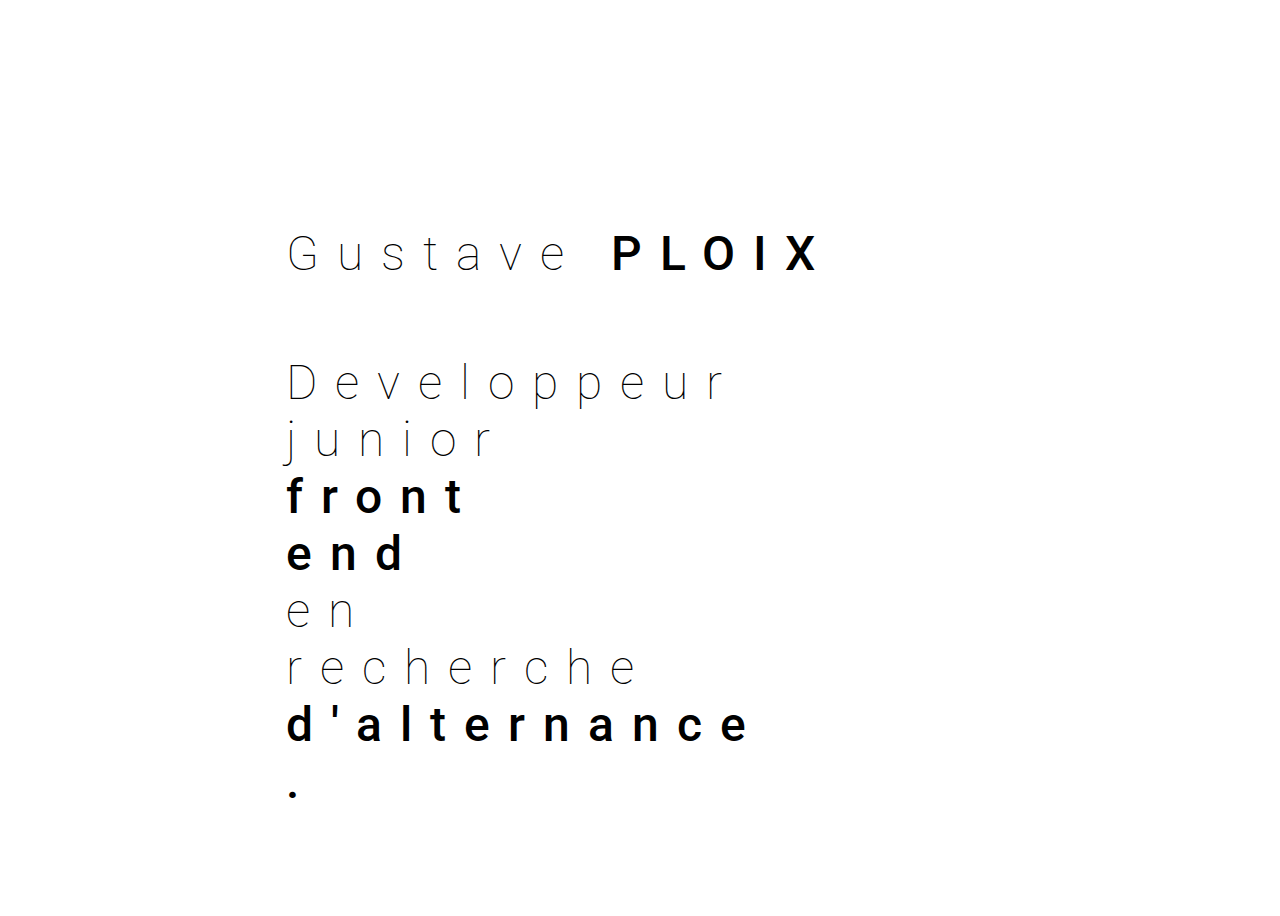
<file: index.html>
<!DOCTYPE html>
<html lang="en">
<head>
    <meta charset="UTF-8">
    <meta http-equiv="X-UA-Compatible" content="IE=edge">
    <meta name="viewport" content="width=device-width, initial-scale=1.0">
    <script src="./js/script.js" defer></script>
    <link rel="stylesheet" href="./sass/pageAccueil.css">
    <title>Gustave PLOIX</title>
</head>
<body>
    
    <a href="./page2.html" id="link"></a>

    <div class="cadre">
        <h1>Gustave <strong>PLOIX</strong></h1>
        <h2>Developpeur<br> junior <br> <strong>front</strong><br> <strong>end</strong> <br> en <br> recherche <br> <strong>d'alternance</strong> <br><strong>.</strong></h2>
    </div>

</body>
</html>
</file>
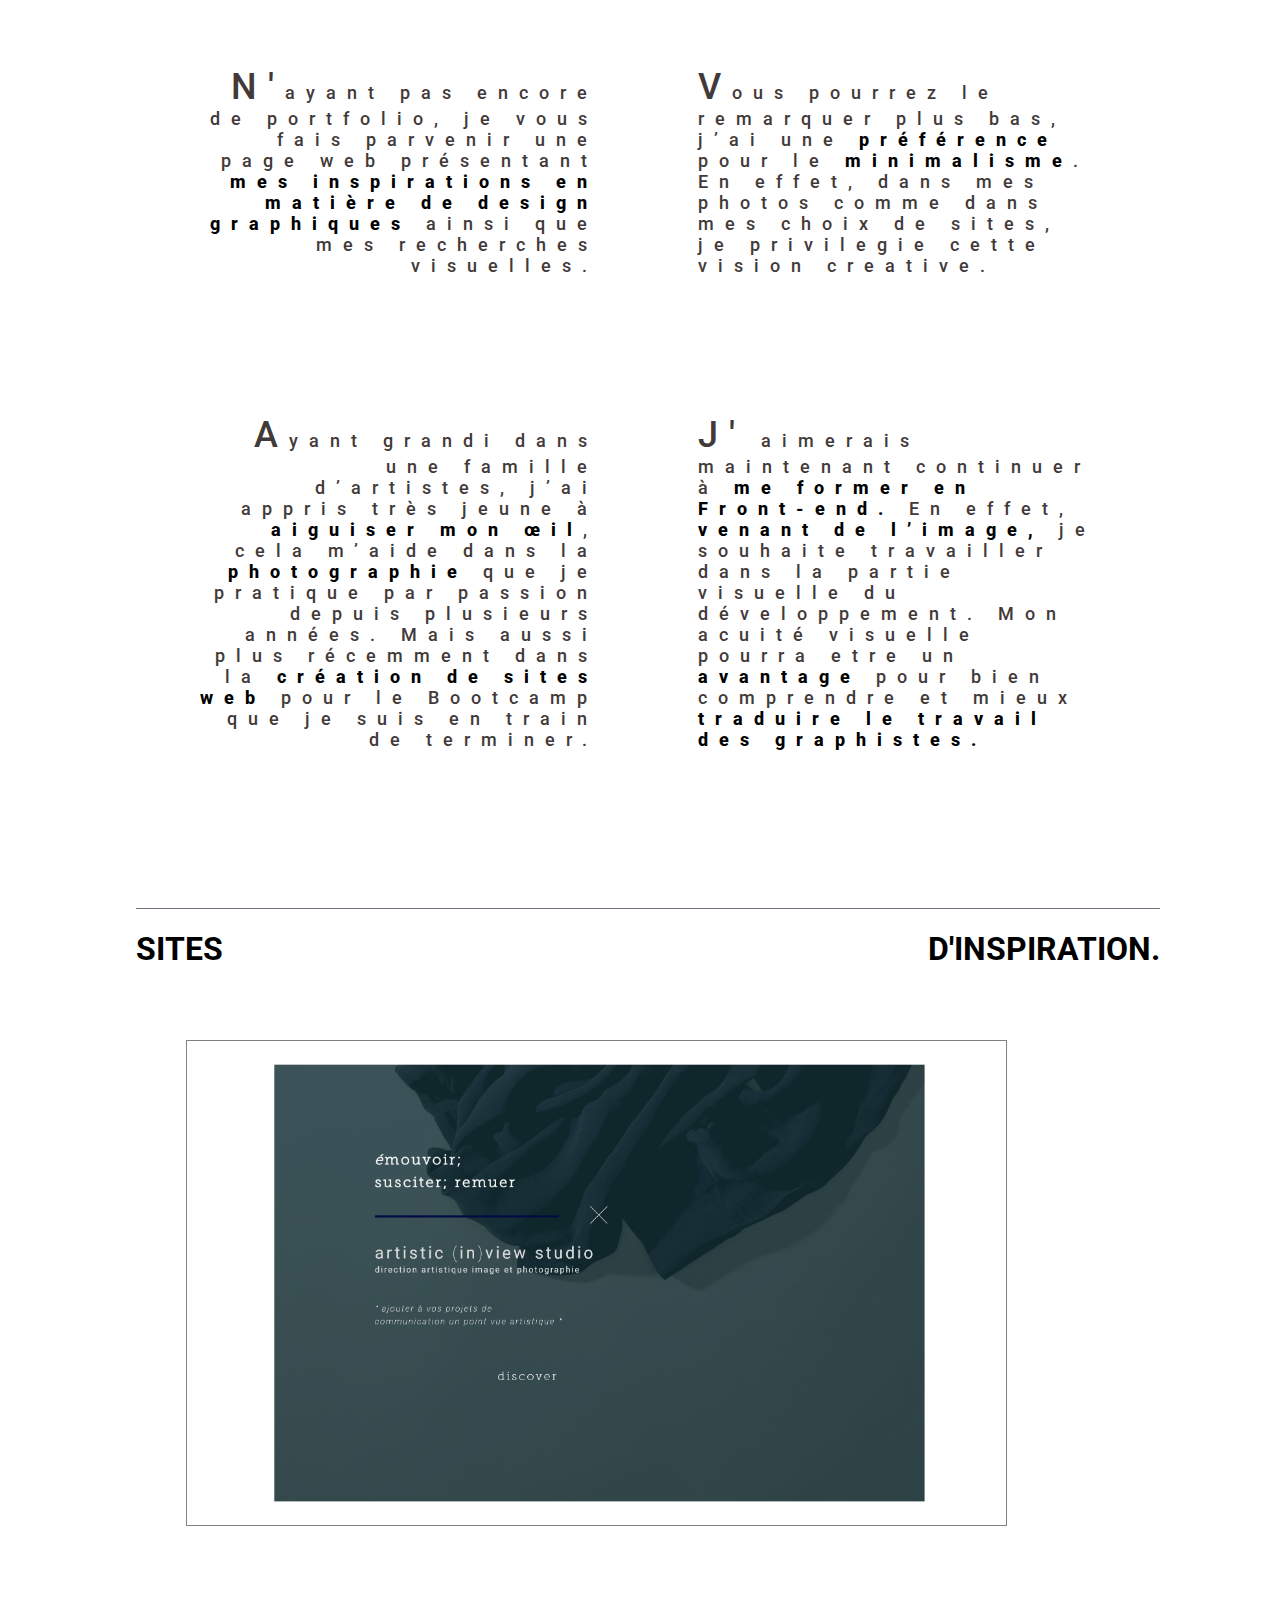
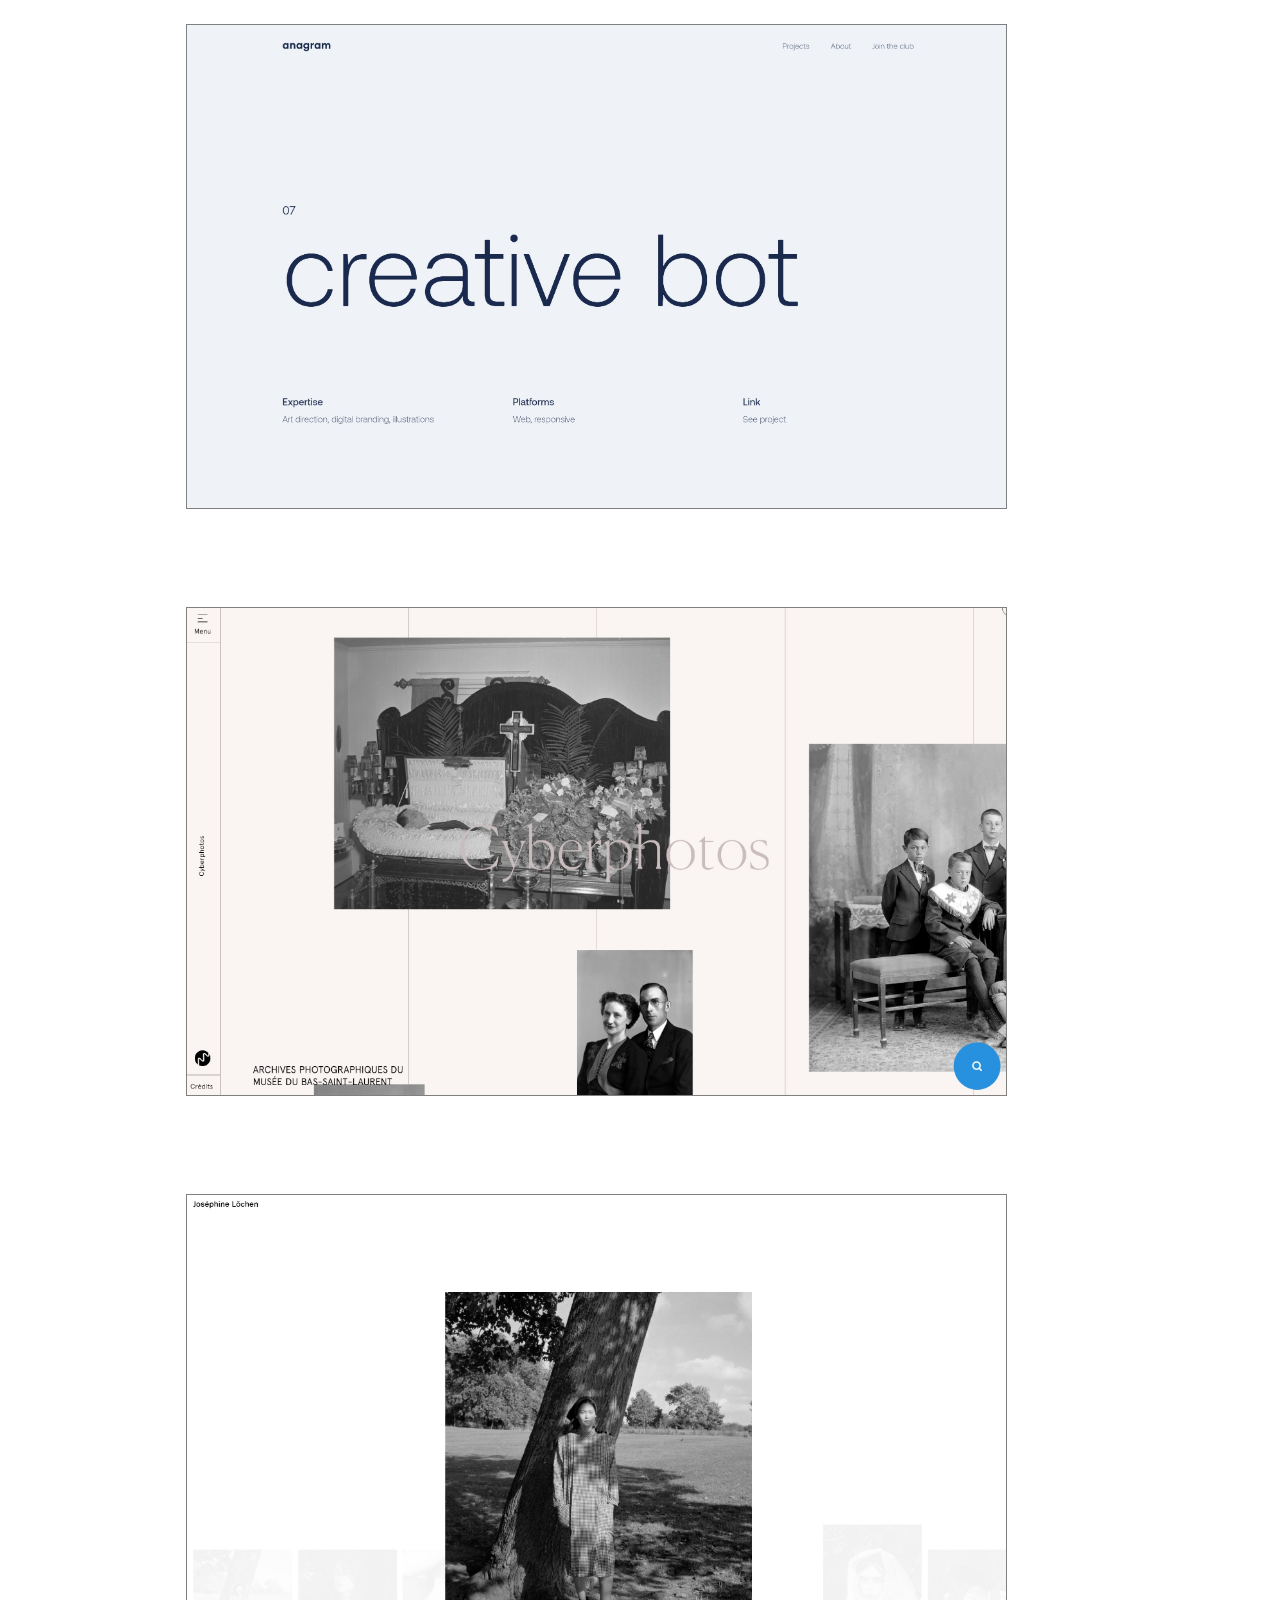
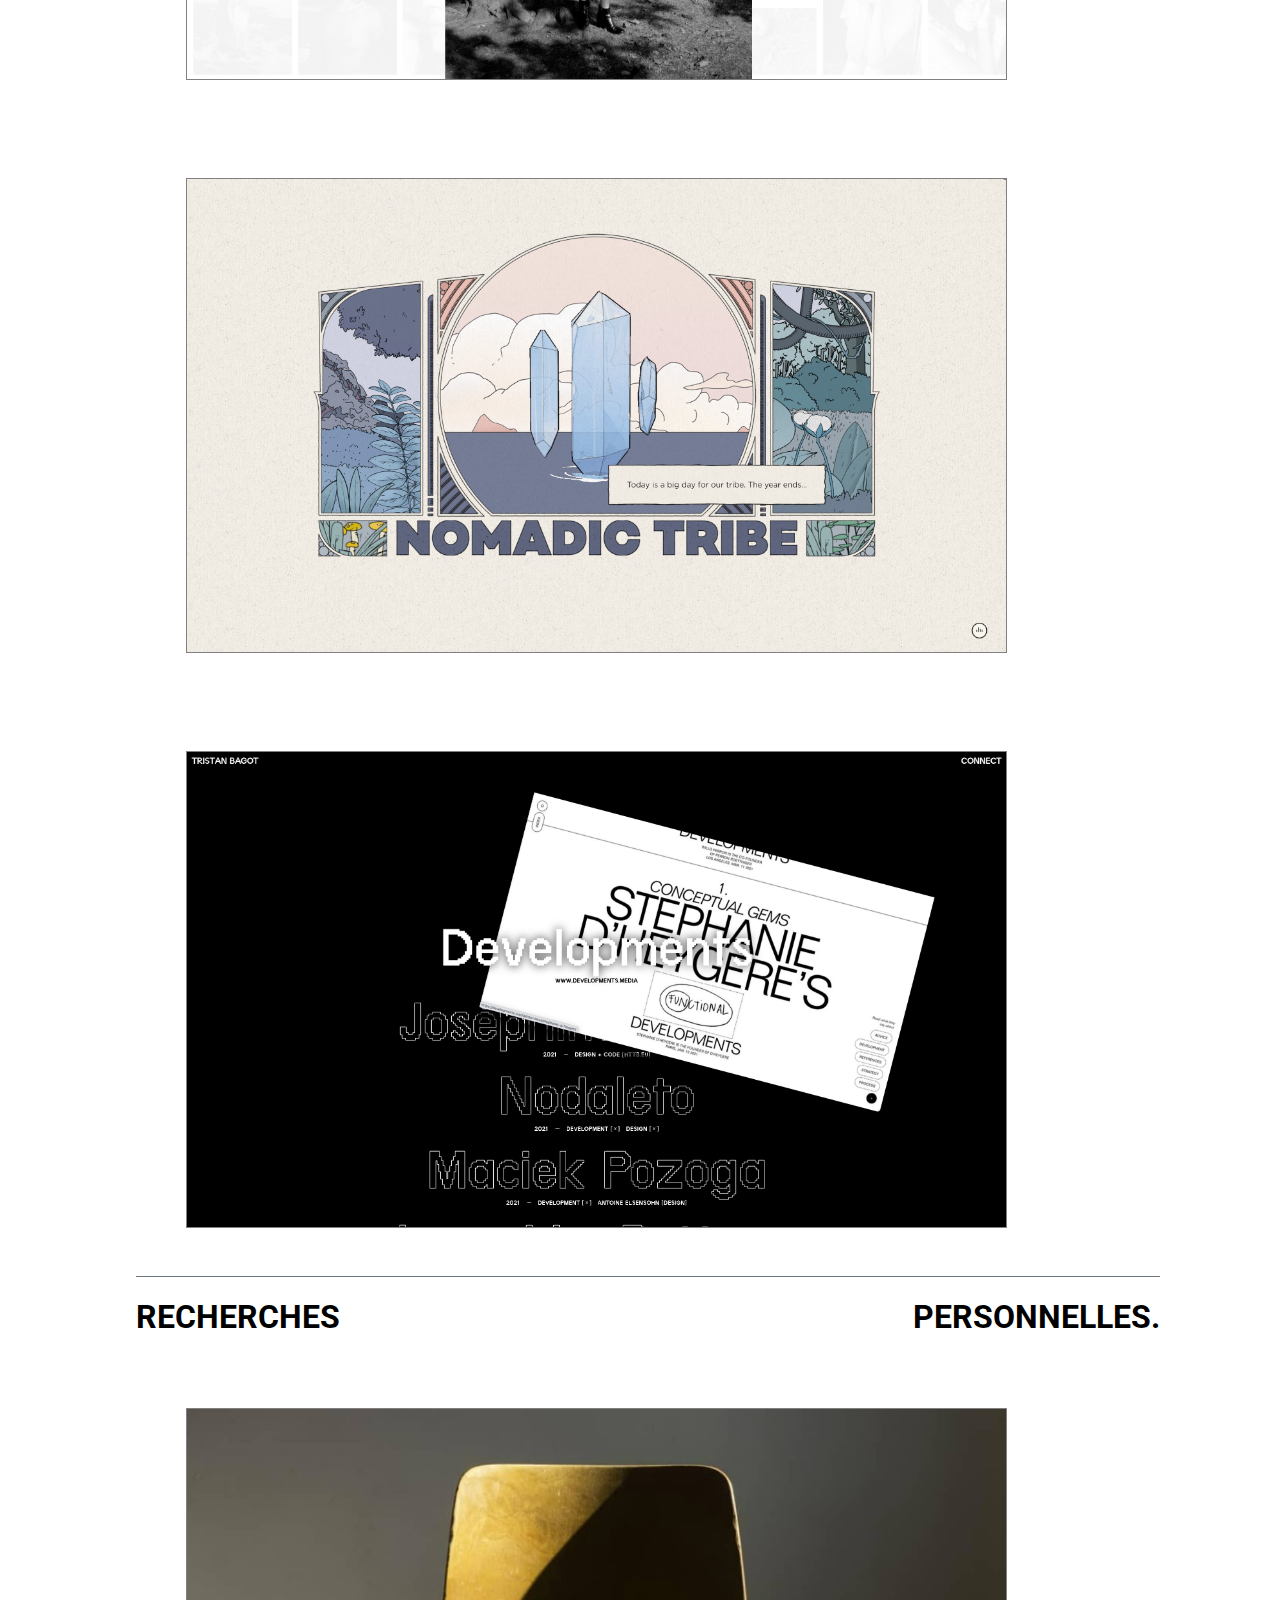
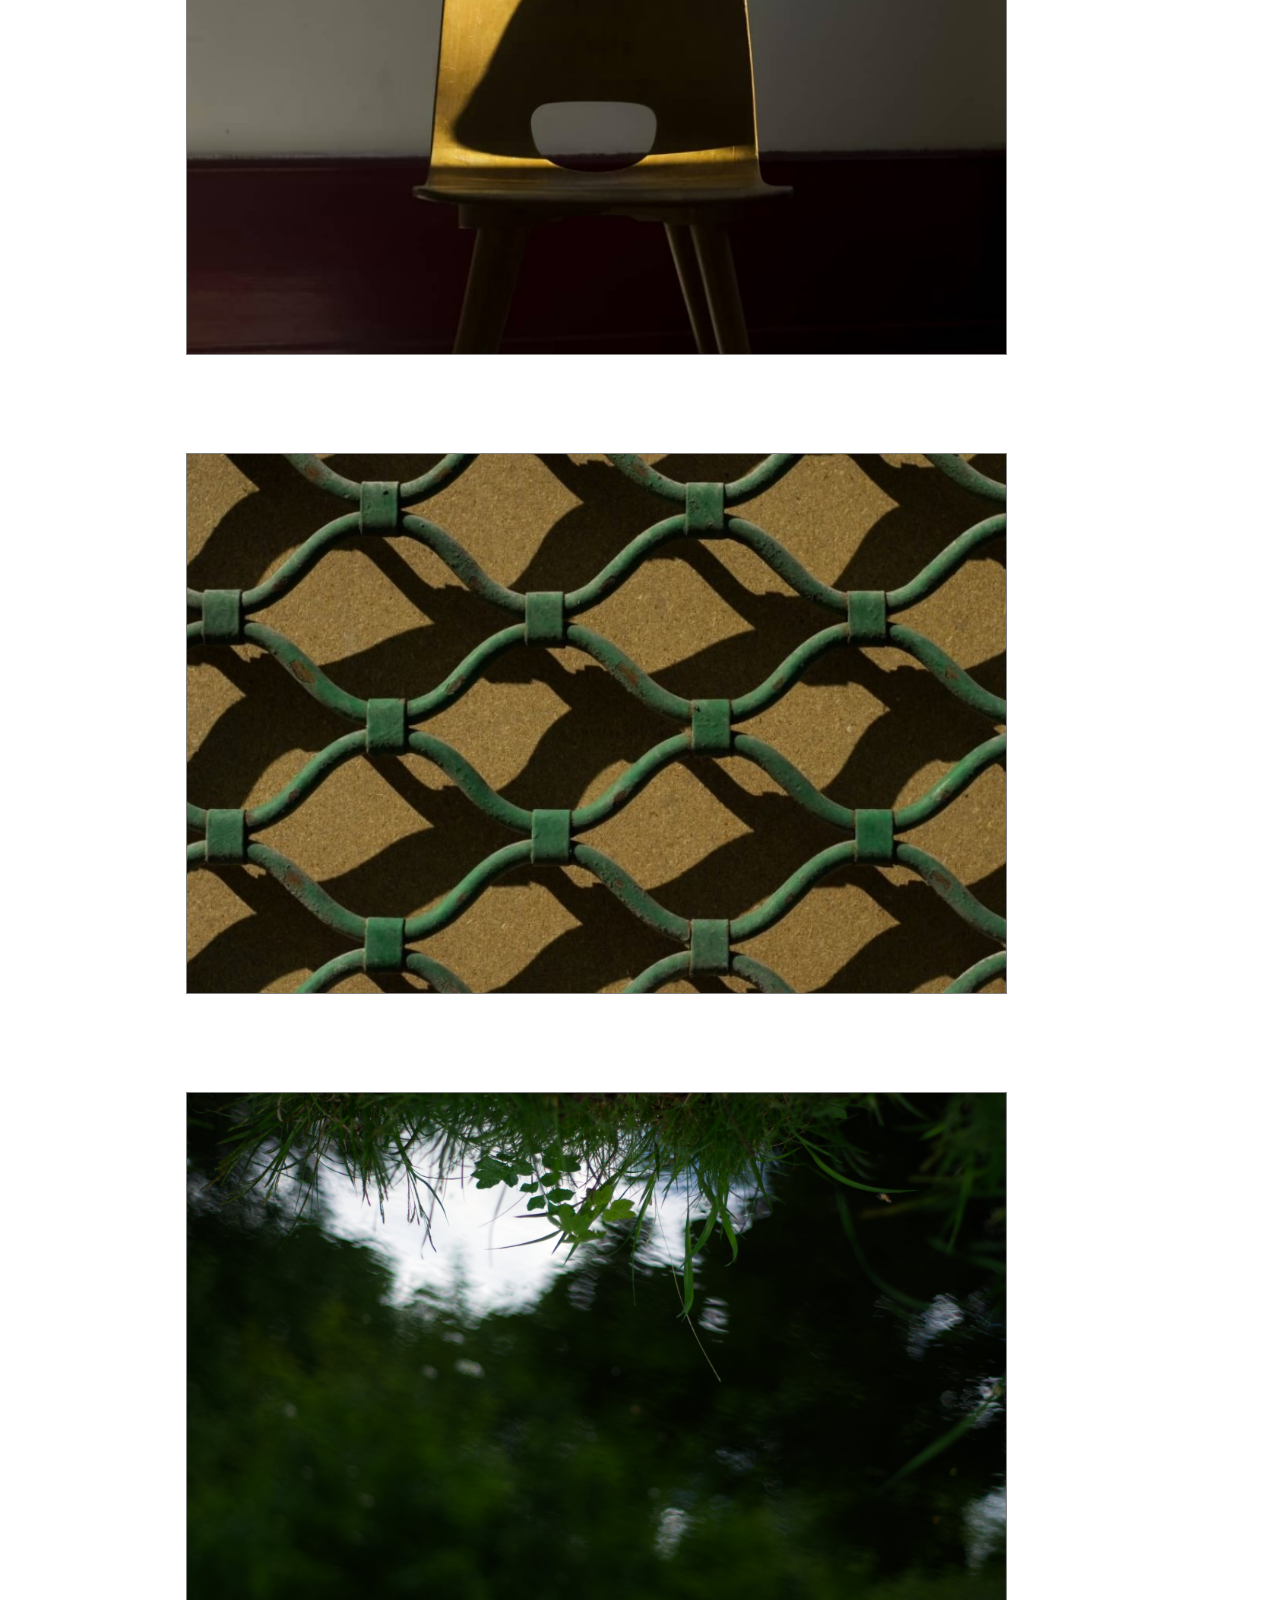
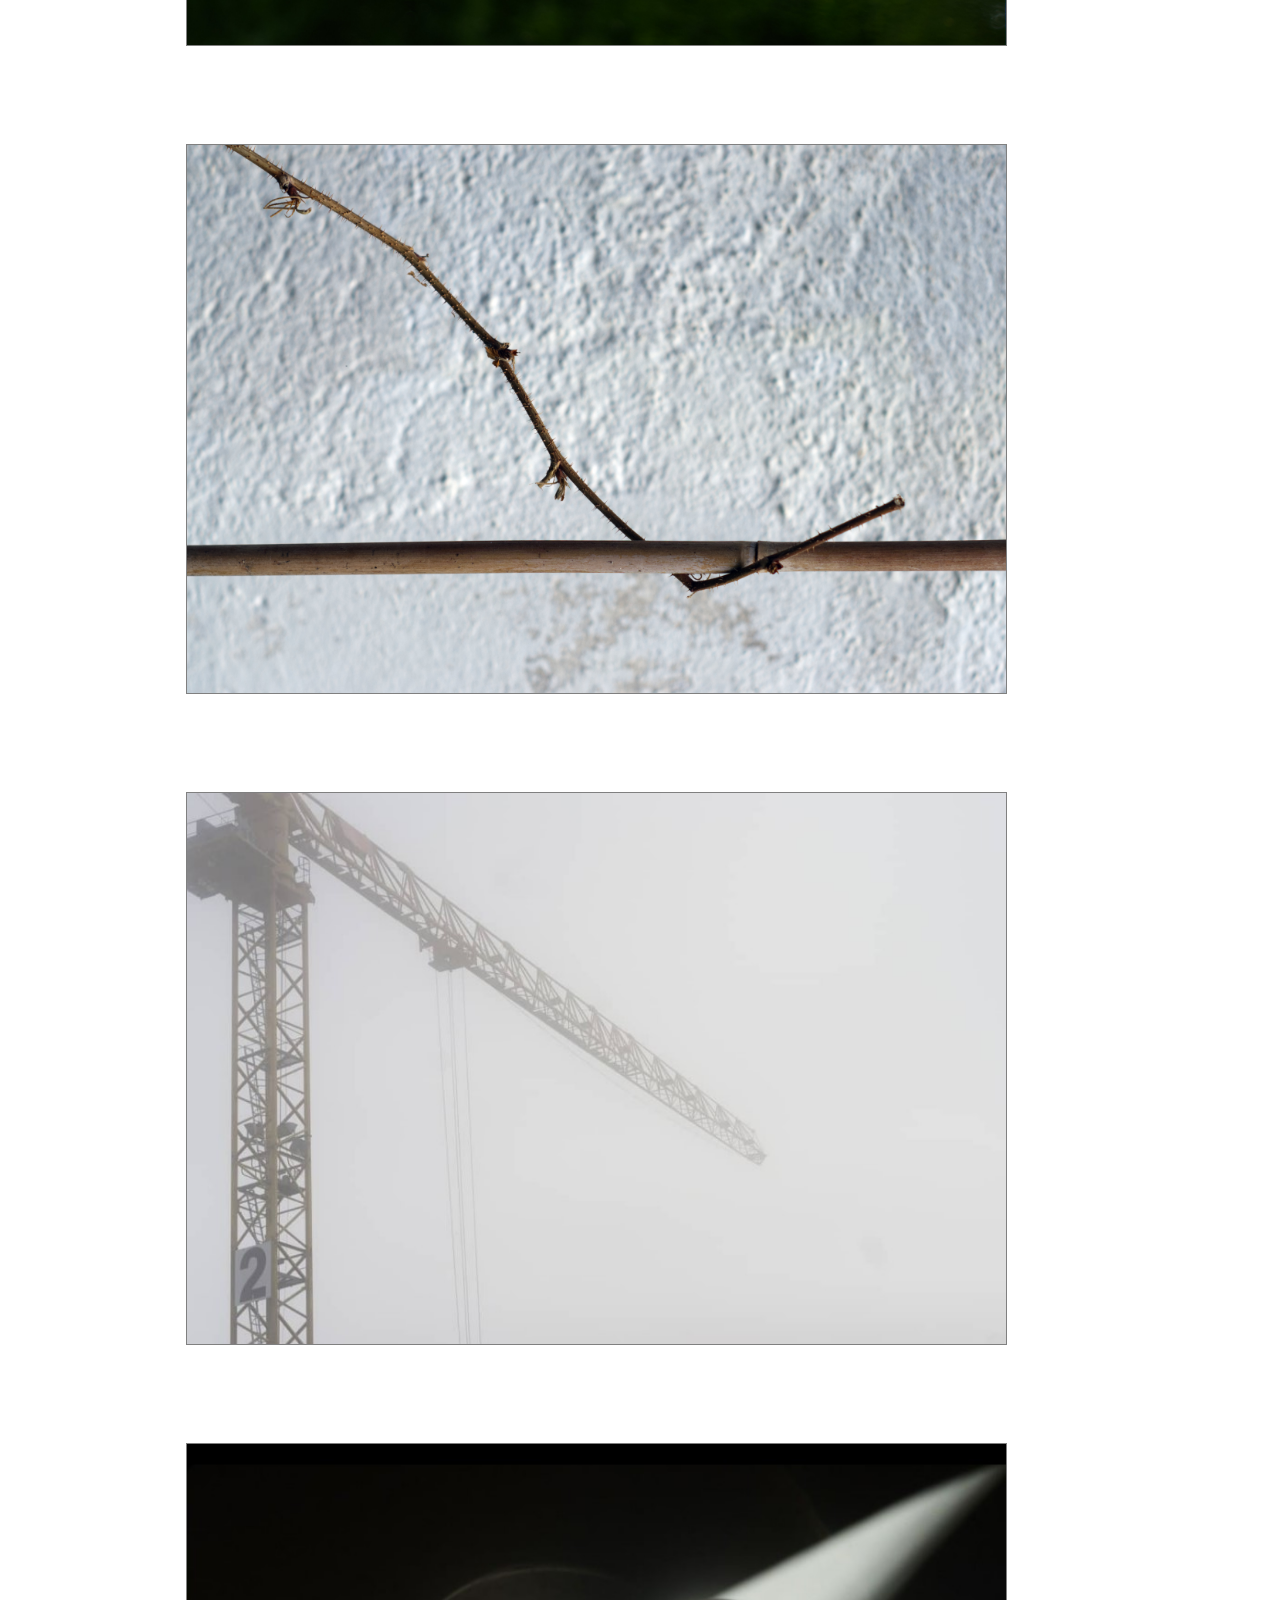
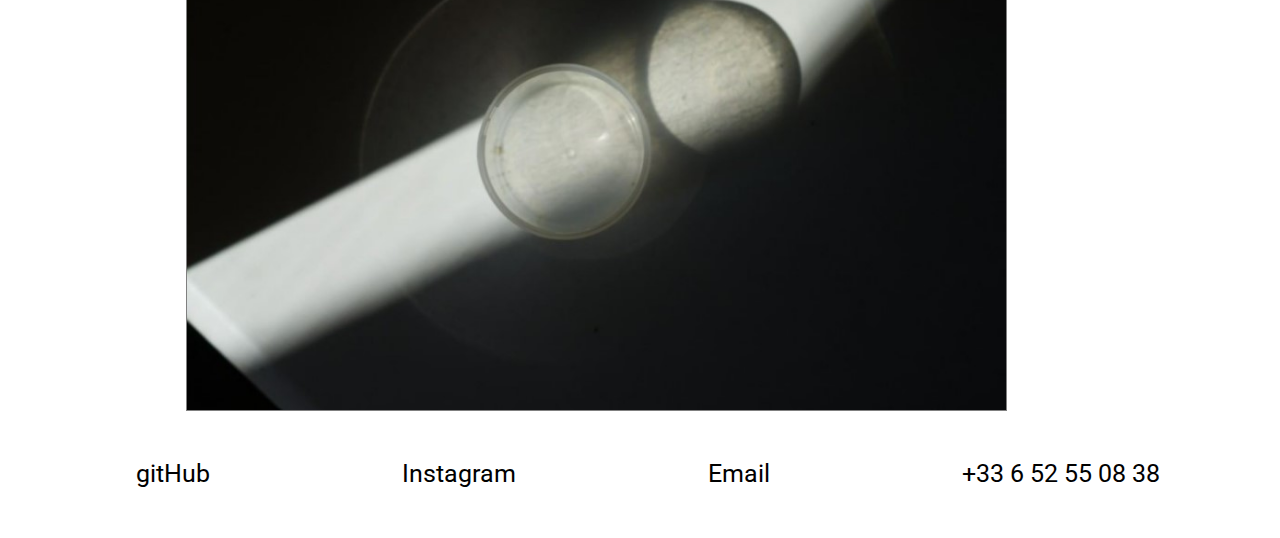
<file: page2.html>
<!DOCTYPE html>
<html lang="en">

<head>
    <meta charset="UTF-8">
    <meta http-equiv="X-UA-Compatible" content="IE=edge">
    <meta name="viewport" content="width=device-width, initial-scale=1.0">
    <link rel="stylesheet" href="./sass/pagePrincipale.css">
    <script src="./js/page2.js" defer></script>
    <title>Gustave PLOIX</title>
</head>

<body>



    <div id="barre"></div>

    <section class="presentationPage">
        <div class="text left">
            <p>
                <span>N'</span>ayant pas encore de portfolio, je vous fais parvenir une page web présentant <strong>mes
                    inspirations en matière
                    de design graphiques</strong> ainsi que mes recherches visuelles.
            </p>

            <p>
                <span>A</span>yant grandi dans une famille d’artistes, j’ai
                appris très jeune à <strong>aiguiser mon œil</strong>, cela
                m’aide dans la <strong>photographie</strong> que je pratique par passion depuis plusieurs années.
                Mais aussi plus récemment dans la <strong>création de sites web</strong> pour le Bootcamp que je
                suis en train de terminer.
            </p>
        </div>


        <div class="text right">
            <p>
                <span>V</span>ous pourrez le remarquer plus bas, j’ai une <strong>préférence</strong> pour le
                <strong>minimalisme</strong>. En effet, dans mes photos comme dans mes
                choix de sites, je privilegie cette vision creative.
            </p>

            <p>
                <span>J'</span> aimerais maintenant continuer à <strong>me former en Front-end.</strong> En effet,
                <strong>venant de l’image,</strong> je souhaite travailler dans la
                partie visuelle du développement.
                Mon acuité visuelle pourra etre un <strong>avantage</strong>
                pour bien comprendre et mieux <strong>traduire le travail des graphistes.</strong>
            </p>
        </div>
    </section>


    <section class="websitesPage">

        <div class="barreVertical"></div>

        <div class="intro">
            <h1>SITES</h1>
            <h1>D'INSPIRATION.</h1>
        </div>

        <div class="cards">
            <div class="cardWithInfos">
                <div class="card"><a target="_blank" href="https://www.artisticinview-studio.com/"><img
                            src="./images/artisticInView.jpg" alt="Artistic in view"></a>
                </div>
                <div class="infos">
                    <h1>LIV MATHILDE MECHIN</h1>
                    <h1>ARTISTIC INVIEW</h1>
                </div>
            </div>


            <div class="cardWithInfos">
                <div class="card"><a target="_blank" href="https://anagram.club/projects/creative-bot"><img
                            src="./images/creative_bot.jpg" alt="botega veneta magazine"></a>
                </div>
                <div class="infos">
                    <h1>ANAGRAM</h1>
                    <h1>CREATIVE BOT</h1>
                </div>
            </div>

            <div class="cardWithInfos">
                <div class="card"><a target="_blank" href="https://cyberphotos.ca/"><img src="./images/cyberPhotos.jpg"
                            alt="cyber photos"></a>
                </div>
                <div class="infos">
                    <h1>MAMBO MAMBO</h1>
                    <h1>CYBERPHOTOS</h1>
                </div>
            </div>
                        
           <div class="cardWithInfos">
                <div class="card"><a target="_blank" href="https://josephinelochen.com/"><img src="./images/lochen.jpg"
                            alt="Josephine Lauchen"></a>
                </div>
                <div class="infos">
                    <h1>HTTB.EU</h1>
                    <h1>JOSÉPHINE LAUCHEN</h1>
                </div>
           </div>
                        
            <div class="cardWithInfos">
                <div class="card"><a target="_blank" href="https://2019.makemepulse.com/"><img src="./images/nomadicTribe.jpg"
                            alt="Nomadic Tribe"></a>
                </div>
                <div class="infos">
                    <h1>MAKEMEPULSE</h1>
                    <h1>NOMADIC TRIBE</h1>
                </div>
            </div>
                        
            <div class="cardWithInfos">
                <div class="card"><a target="_blank" href="https://www.tristanbagot.com/"><img src="./images/tristan_bagot.jpg"
                            alt="Tristant Bagot"></a>
                </div>
                <div class="infos">
                    <h1>TRISTAN BAGOT</h1> 
                    <h1>PORTFOLIO</h1>
                </div>
            </div>
                        
        </div>

    </section>

    <section class="photosPage">
        <div class="barreVertical"></div>
        <div class="intro">
            <h1>RECHERCHES</h1>
            <h1>PERSONNELLES.</h1>
        </div>
        <div class="cards">
            <div class="cardWithInfos">
                <div class="cardPhotos"><a target="_blank" href="https://www.instagram.com/vilgot_ploix/"><img src="./images/chaise.jpg"
                            alt=""></a></div>
            </div>

            <div class="cardWithInfos">
                <div class="cardPhotos"><a target="_blank" href="https://www.instagram.com/vilgot_ploix/"><img src="./images/grille.jpg"
                            alt=""></a></div>
            </div>

            <div class="cardWithInfos">
                <div class="cardPhotos"><a target="_blank" href="https://www.instagram.com/vilgot_ploix/"><img src="./images/rivière.jpg"
                            alt=""></a></div>
            </div>

            <div class="cardWithInfos">
                <div class="cardPhotos"><a target="_blank" href="https://www.instagram.com/vilgot_ploix/"><img
                            src="./images/fond branches2.jpg" alt=""></a></div>
            </div>

            <div class="cardWithInfos">
                <div class="cardPhotos"><a target="_blank" href="https://www.instagram.com/vilgot_ploix/"><img src="./images/grue.jpg"
                            alt=""></a></div>
            </div>

            <div class="cardWithInfos">
                <div class="cardPhotos"><a target="_blank" href="https://www.instagram.com/vilgot_ploix/"><img src="./images/verre.jpg"
                            alt=""></a></div>
            </div>


        </div>
    </section>



    <section>
        <div class="socialLinks">
            <div class="links">
                <a href="https://github.com/gustave-ploix">gitHub</a>
                <a href="https://www.instagram.com/vilgot_ploix/">Instagram</a>
                <a href="mailto:gustavevilgot@gmail.com">Email</a>
                <a href="tel:06-52-55-08-38">+33 6 52 55 08 38</a>
            </div>

        </div>
    </section>

</body>

</html>
</file>
<file: sass/pageAccueil.css>
@import url("https://fonts.googleapis.com/css2?family=Roboto:wght@100;500&display=swap");
body {
  width: 100vw;
  height: 100vh;
  display: -webkit-box;
  display: -ms-flexbox;
  display: flex;
  -webkit-box-align: center;
      -ms-flex-align: center;
          align-items: center;
  -webkit-box-pack: center;
      -ms-flex-pack: center;
          justify-content: center;
  overflow: hidden;
  -webkit-transition: opacity 1s ease-in-out;
  transition: opacity 1s ease-in-out;
}

.blank {
  opacity: 0;
}

.cadre {
  width: 725px;
  height: 530px;
  display: -webkit-box;
  display: -ms-flexbox;
  display: flex;
  -webkit-box-orient: vertical;
  -webkit-box-direction: normal;
      -ms-flex-direction: column;
          flex-direction: column;
  -webkit-box-pack: justify;
      -ms-flex-pack: justify;
          justify-content: space-between;
}

.cadre h1 {
  font-family: "Roboto", sans-serif;
  letter-spacing: 18px;
  font-size: 48px;
  font-weight: 100;
}

.cadre h1 strong {
  font-weight: 500;
}

.cadre h2 {
  font-family: "Roboto", sans-serif;
  letter-spacing: 18px;
  font-size: 48px;
  font-weight: 100;
}

.cadre h2 strong {
  font-weight: 500;
}

@media (max-width: 550px) {
  .cadre {
    width: 80%;
    height: 60vh;
  }
  .cadre h1 {
    font-size: 35px;
  }
  .cadre h2 {
    font-size: 25px;
  }
}
/*# sourceMappingURL=pageAccueil.css.map */
</file>
<file: sass/pagePrincipale.css>
@import url("https://fonts.googleapis.com/css2?family=Roboto:wght@100;500&display=swap");
body {
  width: 100vw;
  min-height: 100vh;
  opacity: 0;
  -webkit-transition: opacity 1s ease-in-out;
  transition: opacity 1s ease-in-out;
  overflow-x: hidden;
}

.visible {
  opacity: 1;
}

#barre {
  width: 1px;
  height: 0%;
  background-color: #6c757d;
  position: fixed;
  top: 50%;
  left: 51%;
  -webkit-transform: translate(-50%, -50%);
          transform: translate(-50%, -50%);
}

@media (max-width: 1285px) {
  #barre {
    left: 1%;
    width: 2px;
    color: #6c757d;
  }
}

.presentationPage {
  width: 100vw;
  min-height: 100vh;
  display: -webkit-box;
  display: -ms-flexbox;
  display: flex;
  -webkit-box-align: center;
      -ms-flex-align: center;
          align-items: center;
  -webkit-box-pack: center;
      -ms-flex-pack: center;
          justify-content: center;
}

.presentationPage .text.left {
  text-align: right;
}

.presentationPage .text {
  width: 400px;
  height: 720px;
  display: -webkit-box;
  display: -ms-flexbox;
  display: flex;
  -webkit-box-orient: vertical;
  -webkit-box-direction: normal;
      -ms-flex-direction: column;
          flex-direction: column;
  -webkit-box-pack: justify;
      -ms-flex-pack: justify;
          justify-content: space-between;
  margin: 50px;
  position: relative;
  bottom: 50px;
}

.presentationPage .text p {
  font-family: "Roboto", sans-serif;
  letter-spacing: 11px;
  font-weight: 500;
  font-size: 18px;
  color: #423A38;
}

.presentationPage .text p strong {
  font-weight: 800;
  color: black;
}

.presentationPage .text p span {
  font-size: 36px;
}

@media (max-width: 970px) {
  .presentationPage {
    -webkit-box-orient: vertical;
    -webkit-box-direction: normal;
        -ms-flex-direction: column;
            flex-direction: column;
    -webkit-box-align: center;
        -ms-flex-align: center;
            align-items: center;
    height: 1000px;
  }
  .presentationPage .text {
    width: 90%;
    height: 400px;
  }
  .presentationPage .text p {
    letter-spacing: 5px;
    font-size: 17px;
  }
}

@media (max-width: 970px) and (max-width: 500px) {
  .presentationPage {
    height: 1000px;
  }
  .presentationPage .text {
    height: 500px;
  }
  .presentationPage .text p {
    font-size: 17px;
  }
}

@media (max-width: 970px) and (max-width: 400px) {
  .presentationPage {
    height: 1300px;
  }
  .presentationPage .text {
    height: 500px;
  }
  .presentationPage .text p {
    font-size: 17px;
  }
}

section .barreVertical {
  width: 80vw;
  height: 1px;
  background-color: #6c757d;
  margin: auto;
}

@media (max-width: 350px) {
  section .barreVertical {
    width: 90vw;
  }
}

section .intro {
  width: 80vw;
  display: -webkit-box;
  display: -ms-flexbox;
  display: flex;
  -webkit-box-pack: justify;
      -ms-flex-pack: justify;
          justify-content: space-between;
  margin: auto;
}

section .intro h1 {
  font-family: "Roboto", sans-serif;
}

@media (max-width: 430px) {
  section .intro h1 {
    font-size: 15px;
  }
}

@media (max-width: 350px) {
  section .intro {
    width: 90vw;
  }
}

section .cards {
  width: 80vw;
  display: -webkit-box;
  display: -ms-flexbox;
  display: flex;
  -webkit-box-pack: justify;
      -ms-flex-pack: justify;
          justify-content: space-between;
  -ms-flex-wrap: wrap;
      flex-wrap: wrap;
  margin: auto;
}

@media (max-width: 350px) {
  section .cards {
    width: 90vw;
  }
}

section .cards .cardWithInfos {
  width: 40%;
  height: auto;
  position: relative;
  margin: 50px;
}

section .cards .cardWithInfos .infos {
  width: 100%;
  height: 100%;
  position: absolute;
  left: 50%;
  top: 50%;
  -webkit-transform: translate(-50%, -50%);
          transform: translate(-50%, -50%);
  opacity: 0;
  -webkit-transition: 0.2s ease-in-out all;
  transition: 0.2s ease-in-out all;
  display: -webkit-box;
  display: -ms-flexbox;
  display: flex;
  -webkit-box-orient: vertical;
  -webkit-box-direction: normal;
      -ms-flex-direction: column;
          flex-direction: column;
  -webkit-box-align: center;
      -ms-flex-align: center;
          align-items: center;
  -ms-flex-pack: distribute;
      justify-content: space-around;
}

section .cards .cardWithInfos .infos h1 {
  font-family: "Roboto", sans-serif;
  color: #478570;
  font-weight: 100;
}

@media (max-width: 1280px) {
  section .cards .cardWithInfos {
    width: 80%;
  }
}

@media (max-width: 600px) {
  section .cards .cardWithInfos {
    width: 100%;
    margin: 0;
    margin-bottom: 50px;
  }
}

section .cards .cardWithInfos:hover .infos {
  opacity: 1;
  pointer-events: none;
}

section .cards .card {
  width: 100%;
  height: 100%;
  border: 1px solid grey;
  overflow: hidden;
}

section .cards .card img {
  width: 100%;
  height: 100%;
  -webkit-transition: all 0.2s ease-in-out;
  transition: all 0.2s ease-in-out;
}

section .cards .card:hover img {
  -webkit-filter: blur(10px);
          filter: blur(10px);
}

section .cards .cardPhotos {
  width: 100%;
  height: 100%;
  border: 1px solid grey;
  overflow: hidden;
}

section .cards .cardPhotos img {
  width: 100%;
  height: 100%;
  -webkit-transition: all 0.2s ease-in-out;
  transition: all 0.2s ease-in-out;
}

section .cards .cardPhotos img:hover {
  -webkit-transform: scale(1.05);
          transform: scale(1.05);
}

section .cards .infos {
  z-index: 6;
  height: 50px;
  width: 50px;
}

section .cards .infos h1 {
  font-size: 1.6em;
}

.links {
  width: 80vw;
  display: -webkit-box;
  display: -ms-flexbox;
  display: flex;
  -webkit-box-pack: justify;
      -ms-flex-pack: justify;
          justify-content: space-between;
  margin: auto;
  margin-bottom: 50px;
}

.links a {
  font-family: "Roboto", sans-serif;
  font-size: 25px;
  color: black;
  text-decoration: none;
}

@media (max-width: 700px) {
  .links {
    -webkit-box-orient: vertical;
    -webkit-box-direction: normal;
        -ms-flex-direction: column;
            flex-direction: column;
    height: 200px;
  }
}
/*# sourceMappingURL=pagePrincipale.css.map */
</file>
